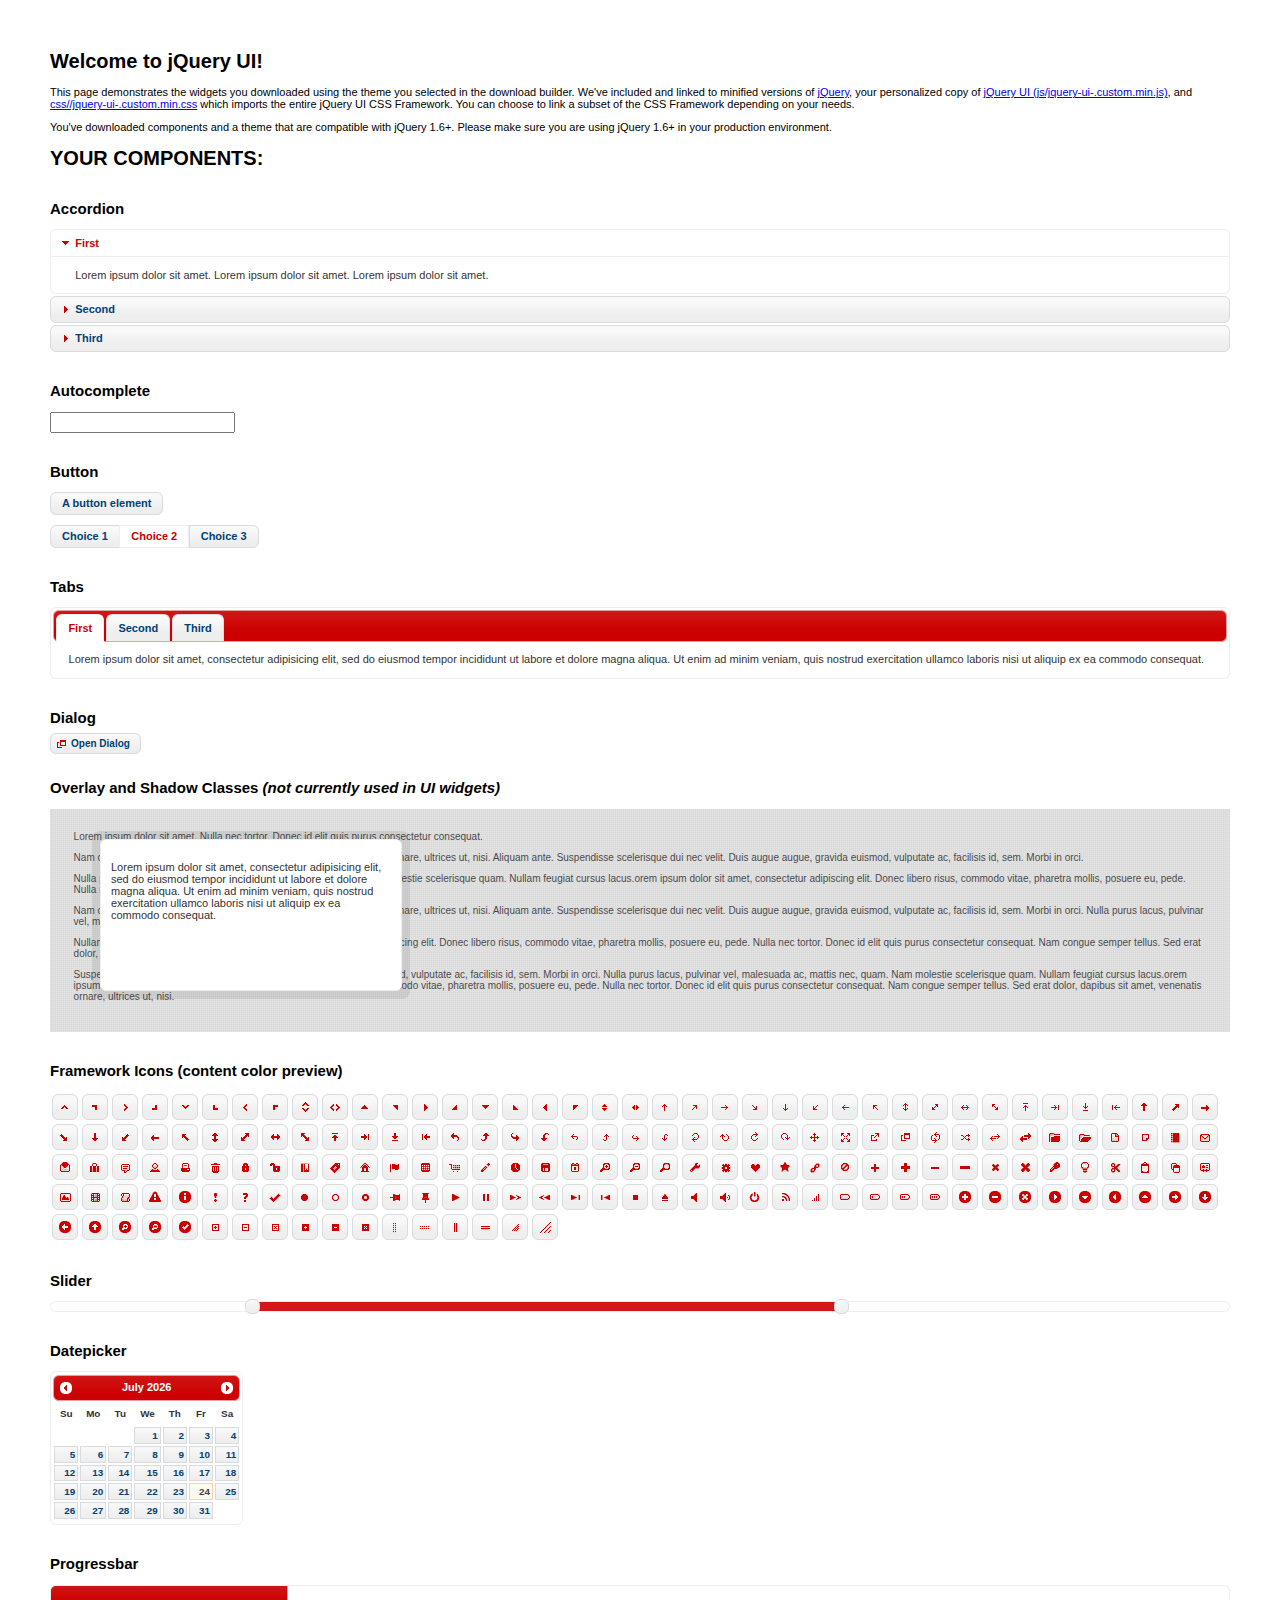
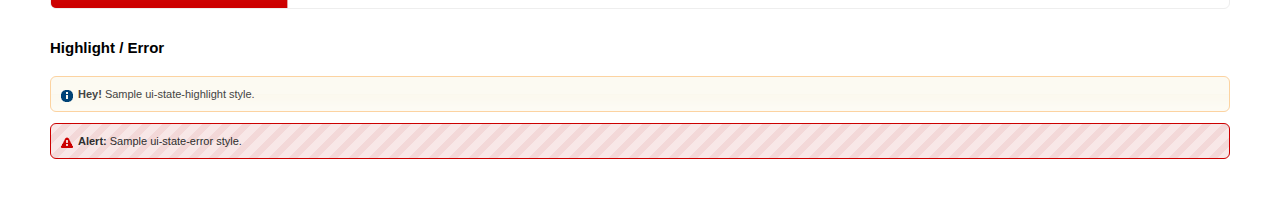
<file: assets/jquery-ui-1.10.3/index.html>
<!doctype html>
<html lang="us">
<head>
	<meta charset="utf-8">
	<title>jQuery UI Example Page</title>
	<link href="css/blitzer/jquery-ui-1.10.3.custom.css" rel="stylesheet">
	<script src="js/jquery-1.9.1.js"></script>
	<script src="js/jquery-ui-1.10.3.custom.js"></script>
	<script>
	$(function() {
		
		$( "#accordion" ).accordion();
		

		
		var availableTags = [
			"ActionScript",
			"AppleScript",
			"Asp",
			"BASIC",
			"C",
			"C++",
			"Clojure",
			"COBOL",
			"ColdFusion",
			"Erlang",
			"Fortran",
			"Groovy",
			"Haskell",
			"Java",
			"JavaScript",
			"Lisp",
			"Perl",
			"PHP",
			"Python",
			"Ruby",
			"Scala",
			"Scheme"
		];
		$( "#autocomplete" ).autocomplete({
			source: availableTags
		});
		

		
		$( "#button" ).button();
		$( "#radioset" ).buttonset();
		

		
		$( "#tabs" ).tabs();
		

		
		$( "#dialog" ).dialog({
			autoOpen: false,
			width: 400,
			buttons: [
				{
					text: "Ok",
					click: function() {
						$( this ).dialog( "close" );
					}
				},
				{
					text: "Cancel",
					click: function() {
						$( this ).dialog( "close" );
					}
				}
			]
		});

		// Link to open the dialog
		$( "#dialog-link" ).click(function( event ) {
			$( "#dialog" ).dialog( "open" );
			event.preventDefault();
		});
		

		
		$( "#datepicker" ).datepicker({
			inline: true
		});
		

		
		$( "#slider" ).slider({
			range: true,
			values: [ 17, 67 ]
		});
		

		
		$( "#progressbar" ).progressbar({
			value: 20
		});
		

		// Hover states on the static widgets
		$( "#dialog-link, #icons li" ).hover(
			function() {
				$( this ).addClass( "ui-state-hover" );
			},
			function() {
				$( this ).removeClass( "ui-state-hover" );
			}
		);
	});
	</script>
	<style>
	body{
		font: 62.5% "Trebuchet MS", sans-serif;
		margin: 50px;
	}
	.demoHeaders {
		margin-top: 2em;
	}
	#dialog-link {
		padding: .4em 1em .4em 20px;
		text-decoration: none;
		position: relative;
	}
	#dialog-link span.ui-icon {
		margin: 0 5px 0 0;
		position: absolute;
		left: .2em;
		top: 50%;
		margin-top: -8px;
	}
	#icons {
		margin: 0;
		padding: 0;
	}
	#icons li {
		margin: 2px;
		position: relative;
		padding: 4px 0;
		cursor: pointer;
		float: left;
		list-style: none;
	}
	#icons span.ui-icon {
		float: left;
		margin: 0 4px;
	}
	.fakewindowcontain .ui-widget-overlay {
		position: absolute;
	}
	</style>
</head>
<body>

<h1>Welcome to jQuery UI!</h1>

<div class="ui-widget">
	<p>This page demonstrates the widgets you downloaded using the theme you selected in the download builder. We've included and linked to minified versions of <a href="js/jquery-1.9.1.js">jQuery</a>, your personalized copy of <a href="js/jquery-ui-.custom.min.js">jQuery UI (js/jquery-ui-.custom.min.js)</a>, and <a href="css//jquery-ui-.custom.min.css">css//jquery-ui-.custom.min.css</a> which imports the entire jQuery UI CSS Framework. You can choose to link a subset of the CSS Framework depending on your needs. </p>
	<p>You've downloaded components and a theme that are compatible with jQuery 1.6+. Please make sure you are using jQuery 1.6+ in your production environment.</p>
</div>

<h1>YOUR COMPONENTS:</h1>


<!-- Accordion -->
<h2 class="demoHeaders">Accordion</h2>
<div id="accordion">
	<h3>First</h3>
	<div>Lorem ipsum dolor sit amet. Lorem ipsum dolor sit amet. Lorem ipsum dolor sit amet.</div>
	<h3>Second</h3>
	<div>Phasellus mattis tincidunt nibh.</div>
	<h3>Third</h3>
	<div>Nam dui erat, auctor a, dignissim quis.</div>
</div>



<!-- Autocomplete -->
<h2 class="demoHeaders">Autocomplete</h2>
<div>
	<input id="autocomplete" title="type &quot;a&quot;">
</div>



<!-- Button -->
<h2 class="demoHeaders">Button</h2>
<button id="button">A button element</button>
<form style="margin-top: 1em;">
	<div id="radioset">
		<input type="radio" id="radio1" name="radio"><label for="radio1">Choice 1</label>
		<input type="radio" id="radio2" name="radio" checked="checked"><label for="radio2">Choice 2</label>
		<input type="radio" id="radio3" name="radio"><label for="radio3">Choice 3</label>
	</div>
</form>



<!-- Tabs -->
<h2 class="demoHeaders">Tabs</h2>
<div id="tabs">
	<ul>
		<li><a href="#tabs-1">First</a></li>
		<li><a href="#tabs-2">Second</a></li>
		<li><a href="#tabs-3">Third</a></li>
	</ul>
	<div id="tabs-1">Lorem ipsum dolor sit amet, consectetur adipisicing elit, sed do eiusmod tempor incididunt ut labore et dolore magna aliqua. Ut enim ad minim veniam, quis nostrud exercitation ullamco laboris nisi ut aliquip ex ea commodo consequat.</div>
	<div id="tabs-2">Phasellus mattis tincidunt nibh. Cras orci urna, blandit id, pretium vel, aliquet ornare, felis. Maecenas scelerisque sem non nisl. Fusce sed lorem in enim dictum bibendum.</div>
	<div id="tabs-3">Nam dui erat, auctor a, dignissim quis, sollicitudin eu, felis. Pellentesque nisi urna, interdum eget, sagittis et, consequat vestibulum, lacus. Mauris porttitor ullamcorper augue.</div>
</div>



<!-- Dialog NOTE: Dialog is not generated by UI in this demo so it can be visually styled in themeroller-->
<h2 class="demoHeaders">Dialog</h2>
<p><a href="#" id="dialog-link" class="ui-state-default ui-corner-all"><span class="ui-icon ui-icon-newwin"></span>Open Dialog</a></p>

<h2 class="demoHeaders">Overlay and Shadow Classes <em>(not currently used in UI widgets)</em></h2>
<div style="position: relative; width: 96%; height: 200px; padding:1% 2%; overflow:hidden;" class="fakewindowcontain">
	<p>Lorem ipsum dolor sit amet,  Nulla nec tortor. Donec id elit quis purus consectetur consequat. </p><p>Nam congue semper tellus. Sed erat dolor, dapibus sit amet, venenatis ornare, ultrices ut, nisi. Aliquam ante. Suspendisse scelerisque dui nec velit. Duis augue augue, gravida euismod, vulputate ac, facilisis id, sem. Morbi in orci. </p><p>Nulla purus lacus, pulvinar vel, malesuada ac, mattis nec, quam. Nam molestie scelerisque quam. Nullam feugiat cursus lacus.orem ipsum dolor sit amet, consectetur adipiscing elit. Donec libero risus, commodo vitae, pharetra mollis, posuere eu, pede. Nulla nec tortor. Donec id elit quis purus consectetur consequat. </p><p>Nam congue semper tellus. Sed erat dolor, dapibus sit amet, venenatis ornare, ultrices ut, nisi. Aliquam ante. Suspendisse scelerisque dui nec velit. Duis augue augue, gravida euismod, vulputate ac, facilisis id, sem. Morbi in orci. Nulla purus lacus, pulvinar vel, malesuada ac, mattis nec, quam. Nam molestie scelerisque quam. </p><p>Nullam feugiat cursus lacus.orem ipsum dolor sit amet, consectetur adipiscing elit. Donec libero risus, commodo vitae, pharetra mollis, posuere eu, pede. Nulla nec tortor. Donec id elit quis purus consectetur consequat. Nam congue semper tellus. Sed erat dolor, dapibus sit amet, venenatis ornare, ultrices ut, nisi. Aliquam ante. </p><p>Suspendisse scelerisque dui nec velit. Duis augue augue, gravida euismod, vulputate ac, facilisis id, sem. Morbi in orci. Nulla purus lacus, pulvinar vel, malesuada ac, mattis nec, quam. Nam molestie scelerisque quam. Nullam feugiat cursus lacus.orem ipsum dolor sit amet, consectetur adipiscing elit. Donec libero risus, commodo vitae, pharetra mollis, posuere eu, pede. Nulla nec tortor. Donec id elit quis purus consectetur consequat. Nam congue semper tellus. Sed erat dolor, dapibus sit amet, venenatis ornare, ultrices ut, nisi. </p>

	<!-- ui-dialog -->
	<div class="ui-overlay"><div class="ui-widget-overlay"></div><div class="ui-widget-shadow ui-corner-all" style="width: 302px; height: 152px; position: absolute; left: 50px; top: 30px;"></div></div>
	<div style="position: absolute; width: 280px; height: 130px;left: 50px; top: 30px; padding: 10px;" class="ui-widget ui-widget-content ui-corner-all">
		<div class="ui-dialog-content ui-widget-content" style="background: none; border: 0;">
			<p>Lorem ipsum dolor sit amet, consectetur adipisicing elit, sed do eiusmod tempor incididunt ut labore et dolore magna aliqua. Ut enim ad minim veniam, quis nostrud exercitation ullamco laboris nisi ut aliquip ex ea commodo consequat.</p>
		</div>
	</div>

</div>

<!-- ui-dialog -->
<div id="dialog" title="Dialog Title">
	<p>Lorem ipsum dolor sit amet, consectetur adipisicing elit, sed do eiusmod tempor incididunt ut labore et dolore magna aliqua. Ut enim ad minim veniam, quis nostrud exercitation ullamco laboris nisi ut aliquip ex ea commodo consequat.</p>
</div>



<h2 class="demoHeaders">Framework Icons (content color preview)</h2>
<ul id="icons" class="ui-widget ui-helper-clearfix">
	<li class="ui-state-default ui-corner-all" title=".ui-icon-carat-1-n"><span class="ui-icon ui-icon-carat-1-n"></span></li>
	<li class="ui-state-default ui-corner-all" title=".ui-icon-carat-1-ne"><span class="ui-icon ui-icon-carat-1-ne"></span></li>
	<li class="ui-state-default ui-corner-all" title=".ui-icon-carat-1-e"><span class="ui-icon ui-icon-carat-1-e"></span></li>
	<li class="ui-state-default ui-corner-all" title=".ui-icon-carat-1-se"><span class="ui-icon ui-icon-carat-1-se"></span></li>
	<li class="ui-state-default ui-corner-all" title=".ui-icon-carat-1-s"><span class="ui-icon ui-icon-carat-1-s"></span></li>
	<li class="ui-state-default ui-corner-all" title=".ui-icon-carat-1-sw"><span class="ui-icon ui-icon-carat-1-sw"></span></li>
	<li class="ui-state-default ui-corner-all" title=".ui-icon-carat-1-w"><span class="ui-icon ui-icon-carat-1-w"></span></li>
	<li class="ui-state-default ui-corner-all" title=".ui-icon-carat-1-nw"><span class="ui-icon ui-icon-carat-1-nw"></span></li>
	<li class="ui-state-default ui-corner-all" title=".ui-icon-carat-2-n-s"><span class="ui-icon ui-icon-carat-2-n-s"></span></li>
	<li class="ui-state-default ui-corner-all" title=".ui-icon-carat-2-e-w"><span class="ui-icon ui-icon-carat-2-e-w"></span></li>
	<li class="ui-state-default ui-corner-all" title=".ui-icon-triangle-1-n"><span class="ui-icon ui-icon-triangle-1-n"></span></li>
	<li class="ui-state-default ui-corner-all" title=".ui-icon-triangle-1-ne"><span class="ui-icon ui-icon-triangle-1-ne"></span></li>
	<li class="ui-state-default ui-corner-all" title=".ui-icon-triangle-1-e"><span class="ui-icon ui-icon-triangle-1-e"></span></li>
	<li class="ui-state-default ui-corner-all" title=".ui-icon-triangle-1-se"><span class="ui-icon ui-icon-triangle-1-se"></span></li>
	<li class="ui-state-default ui-corner-all" title=".ui-icon-triangle-1-s"><span class="ui-icon ui-icon-triangle-1-s"></span></li>
	<li class="ui-state-default ui-corner-all" title=".ui-icon-triangle-1-sw"><span class="ui-icon ui-icon-triangle-1-sw"></span></li>
	<li class="ui-state-default ui-corner-all" title=".ui-icon-triangle-1-w"><span class="ui-icon ui-icon-triangle-1-w"></span></li>
	<li class="ui-state-default ui-corner-all" title=".ui-icon-triangle-1-nw"><span class="ui-icon ui-icon-triangle-1-nw"></span></li>
	<li class="ui-state-default ui-corner-all" title=".ui-icon-triangle-2-n-s"><span class="ui-icon ui-icon-triangle-2-n-s"></span></li>
	<li class="ui-state-default ui-corner-all" title=".ui-icon-triangle-2-e-w"><span class="ui-icon ui-icon-triangle-2-e-w"></span></li>
	<li class="ui-state-default ui-corner-all" title=".ui-icon-arrow-1-n"><span class="ui-icon ui-icon-arrow-1-n"></span></li>
	<li class="ui-state-default ui-corner-all" title=".ui-icon-arrow-1-ne"><span class="ui-icon ui-icon-arrow-1-ne"></span></li>
	<li class="ui-state-default ui-corner-all" title=".ui-icon-arrow-1-e"><span class="ui-icon ui-icon-arrow-1-e"></span></li>
	<li class="ui-state-default ui-corner-all" title=".ui-icon-arrow-1-se"><span class="ui-icon ui-icon-arrow-1-se"></span></li>
	<li class="ui-state-default ui-corner-all" title=".ui-icon-arrow-1-s"><span class="ui-icon ui-icon-arrow-1-s"></span></li>
	<li class="ui-state-default ui-corner-all" title=".ui-icon-arrow-1-sw"><span class="ui-icon ui-icon-arrow-1-sw"></span></li>
	<li class="ui-state-default ui-corner-all" title=".ui-icon-arrow-1-w"><span class="ui-icon ui-icon-arrow-1-w"></span></li>
	<li class="ui-state-default ui-corner-all" title=".ui-icon-arrow-1-nw"><span class="ui-icon ui-icon-arrow-1-nw"></span></li>
	<li class="ui-state-default ui-corner-all" title=".ui-icon-arrow-2-n-s"><span class="ui-icon ui-icon-arrow-2-n-s"></span></li>
	<li class="ui-state-default ui-corner-all" title=".ui-icon-arrow-2-ne-sw"><span class="ui-icon ui-icon-arrow-2-ne-sw"></span></li>
	<li class="ui-state-default ui-corner-all" title=".ui-icon-arrow-2-e-w"><span class="ui-icon ui-icon-arrow-2-e-w"></span></li>
	<li class="ui-state-default ui-corner-all" title=".ui-icon-arrow-2-se-nw"><span class="ui-icon ui-icon-arrow-2-se-nw"></span></li>
	<li class="ui-state-default ui-corner-all" title=".ui-icon-arrowstop-1-n"><span class="ui-icon ui-icon-arrowstop-1-n"></span></li>
	<li class="ui-state-default ui-corner-all" title=".ui-icon-arrowstop-1-e"><span class="ui-icon ui-icon-arrowstop-1-e"></span></li>
	<li class="ui-state-default ui-corner-all" title=".ui-icon-arrowstop-1-s"><span class="ui-icon ui-icon-arrowstop-1-s"></span></li>
	<li class="ui-state-default ui-corner-all" title=".ui-icon-arrowstop-1-w"><span class="ui-icon ui-icon-arrowstop-1-w"></span></li>
	<li class="ui-state-default ui-corner-all" title=".ui-icon-arrowthick-1-n"><span class="ui-icon ui-icon-arrowthick-1-n"></span></li>
	<li class="ui-state-default ui-corner-all" title=".ui-icon-arrowthick-1-ne"><span class="ui-icon ui-icon-arrowthick-1-ne"></span></li>
	<li class="ui-state-default ui-corner-all" title=".ui-icon-arrowthick-1-e"><span class="ui-icon ui-icon-arrowthick-1-e"></span></li>
	<li class="ui-state-default ui-corner-all" title=".ui-icon-arrowthick-1-se"><span class="ui-icon ui-icon-arrowthick-1-se"></span></li>
	<li class="ui-state-default ui-corner-all" title=".ui-icon-arrowthick-1-s"><span class="ui-icon ui-icon-arrowthick-1-s"></span></li>
	<li class="ui-state-default ui-corner-all" title=".ui-icon-arrowthick-1-sw"><span class="ui-icon ui-icon-arrowthick-1-sw"></span></li>
	<li class="ui-state-default ui-corner-all" title=".ui-icon-arrowthick-1-w"><span class="ui-icon ui-icon-arrowthick-1-w"></span></li>
	<li class="ui-state-default ui-corner-all" title=".ui-icon-arrowthick-1-nw"><span class="ui-icon ui-icon-arrowthick-1-nw"></span></li>
	<li class="ui-state-default ui-corner-all" title=".ui-icon-arrowthick-2-n-s"><span class="ui-icon ui-icon-arrowthick-2-n-s"></span></li>
	<li class="ui-state-default ui-corner-all" title=".ui-icon-arrowthick-2-ne-sw"><span class="ui-icon ui-icon-arrowthick-2-ne-sw"></span></li>
	<li class="ui-state-default ui-corner-all" title=".ui-icon-arrowthick-2-e-w"><span class="ui-icon ui-icon-arrowthick-2-e-w"></span></li>
	<li class="ui-state-default ui-corner-all" title=".ui-icon-arrowthick-2-se-nw"><span class="ui-icon ui-icon-arrowthick-2-se-nw"></span></li>
	<li class="ui-state-default ui-corner-all" title=".ui-icon-arrowthickstop-1-n"><span class="ui-icon ui-icon-arrowthickstop-1-n"></span></li>
	<li class="ui-state-default ui-corner-all" title=".ui-icon-arrowthickstop-1-e"><span class="ui-icon ui-icon-arrowthickstop-1-e"></span></li>
	<li class="ui-state-default ui-corner-all" title=".ui-icon-arrowthickstop-1-s"><span class="ui-icon ui-icon-arrowthickstop-1-s"></span></li>
	<li class="ui-state-default ui-corner-all" title=".ui-icon-arrowthickstop-1-w"><span class="ui-icon ui-icon-arrowthickstop-1-w"></span></li>
	<li class="ui-state-default ui-corner-all" title=".ui-icon-arrowreturnthick-1-w"><span class="ui-icon ui-icon-arrowreturnthick-1-w"></span></li>
	<li class="ui-state-default ui-corner-all" title=".ui-icon-arrowreturnthick-1-n"><span class="ui-icon ui-icon-arrowreturnthick-1-n"></span></li>
	<li class="ui-state-default ui-corner-all" title=".ui-icon-arrowreturnthick-1-e"><span class="ui-icon ui-icon-arrowreturnthick-1-e"></span></li>
	<li class="ui-state-default ui-corner-all" title=".ui-icon-arrowreturnthick-1-s"><span class="ui-icon ui-icon-arrowreturnthick-1-s"></span></li>
	<li class="ui-state-default ui-corner-all" title=".ui-icon-arrowreturn-1-w"><span class="ui-icon ui-icon-arrowreturn-1-w"></span></li>
	<li class="ui-state-default ui-corner-all" title=".ui-icon-arrowreturn-1-n"><span class="ui-icon ui-icon-arrowreturn-1-n"></span></li>
	<li class="ui-state-default ui-corner-all" title=".ui-icon-arrowreturn-1-e"><span class="ui-icon ui-icon-arrowreturn-1-e"></span></li>
	<li class="ui-state-default ui-corner-all" title=".ui-icon-arrowreturn-1-s"><span class="ui-icon ui-icon-arrowreturn-1-s"></span></li>
	<li class="ui-state-default ui-corner-all" title=".ui-icon-arrowrefresh-1-w"><span class="ui-icon ui-icon-arrowrefresh-1-w"></span></li>
	<li class="ui-state-default ui-corner-all" title=".ui-icon-arrowrefresh-1-n"><span class="ui-icon ui-icon-arrowrefresh-1-n"></span></li>
	<li class="ui-state-default ui-corner-all" title=".ui-icon-arrowrefresh-1-e"><span class="ui-icon ui-icon-arrowrefresh-1-e"></span></li>
	<li class="ui-state-default ui-corner-all" title=".ui-icon-arrowrefresh-1-s"><span class="ui-icon ui-icon-arrowrefresh-1-s"></span></li>
	<li class="ui-state-default ui-corner-all" title=".ui-icon-arrow-4"><span class="ui-icon ui-icon-arrow-4"></span></li>
	<li class="ui-state-default ui-corner-all" title=".ui-icon-arrow-4-diag"><span class="ui-icon ui-icon-arrow-4-diag"></span></li>
	<li class="ui-state-default ui-corner-all" title=".ui-icon-extlink"><span class="ui-icon ui-icon-extlink"></span></li>
	<li class="ui-state-default ui-corner-all" title=".ui-icon-newwin"><span class="ui-icon ui-icon-newwin"></span></li>
	<li class="ui-state-default ui-corner-all" title=".ui-icon-refresh"><span class="ui-icon ui-icon-refresh"></span></li>
	<li class="ui-state-default ui-corner-all" title=".ui-icon-shuffle"><span class="ui-icon ui-icon-shuffle"></span></li>
	<li class="ui-state-default ui-corner-all" title=".ui-icon-transfer-e-w"><span class="ui-icon ui-icon-transfer-e-w"></span></li>
	<li class="ui-state-default ui-corner-all" title=".ui-icon-transferthick-e-w"><span class="ui-icon ui-icon-transferthick-e-w"></span></li>
	<li class="ui-state-default ui-corner-all" title=".ui-icon-folder-collapsed"><span class="ui-icon ui-icon-folder-collapsed"></span></li>
	<li class="ui-state-default ui-corner-all" title=".ui-icon-folder-open"><span class="ui-icon ui-icon-folder-open"></span></li>
	<li class="ui-state-default ui-corner-all" title=".ui-icon-document"><span class="ui-icon ui-icon-document"></span></li>
	<li class="ui-state-default ui-corner-all" title=".ui-icon-document-b"><span class="ui-icon ui-icon-document-b"></span></li>
	<li class="ui-state-default ui-corner-all" title=".ui-icon-note"><span class="ui-icon ui-icon-note"></span></li>
	<li class="ui-state-default ui-corner-all" title=".ui-icon-mail-closed"><span class="ui-icon ui-icon-mail-closed"></span></li>
	<li class="ui-state-default ui-corner-all" title=".ui-icon-mail-open"><span class="ui-icon ui-icon-mail-open"></span></li>
	<li class="ui-state-default ui-corner-all" title=".ui-icon-suitcase"><span class="ui-icon ui-icon-suitcase"></span></li>
	<li class="ui-state-default ui-corner-all" title=".ui-icon-comment"><span class="ui-icon ui-icon-comment"></span></li>
	<li class="ui-state-default ui-corner-all" title=".ui-icon-person"><span class="ui-icon ui-icon-person"></span></li>
	<li class="ui-state-default ui-corner-all" title=".ui-icon-print"><span class="ui-icon ui-icon-print"></span></li>
	<li class="ui-state-default ui-corner-all" title=".ui-icon-trash"><span class="ui-icon ui-icon-trash"></span></li>
	<li class="ui-state-default ui-corner-all" title=".ui-icon-locked"><span class="ui-icon ui-icon-locked"></span></li>
	<li class="ui-state-default ui-corner-all" title=".ui-icon-unlocked"><span class="ui-icon ui-icon-unlocked"></span></li>
	<li class="ui-state-default ui-corner-all" title=".ui-icon-bookmark"><span class="ui-icon ui-icon-bookmark"></span></li>
	<li class="ui-state-default ui-corner-all" title=".ui-icon-tag"><span class="ui-icon ui-icon-tag"></span></li>
	<li class="ui-state-default ui-corner-all" title=".ui-icon-home"><span class="ui-icon ui-icon-home"></span></li>
	<li class="ui-state-default ui-corner-all" title=".ui-icon-flag"><span class="ui-icon ui-icon-flag"></span></li>
	<li class="ui-state-default ui-corner-all" title=".ui-icon-calculator"><span class="ui-icon ui-icon-calculator"></span></li>
	<li class="ui-state-default ui-corner-all" title=".ui-icon-cart"><span class="ui-icon ui-icon-cart"></span></li>
	<li class="ui-state-default ui-corner-all" title=".ui-icon-pencil"><span class="ui-icon ui-icon-pencil"></span></li>
	<li class="ui-state-default ui-corner-all" title=".ui-icon-clock"><span class="ui-icon ui-icon-clock"></span></li>
	<li class="ui-state-default ui-corner-all" title=".ui-icon-disk"><span class="ui-icon ui-icon-disk"></span></li>
	<li class="ui-state-default ui-corner-all" title=".ui-icon-calendar"><span class="ui-icon ui-icon-calendar"></span></li>
	<li class="ui-state-default ui-corner-all" title=".ui-icon-zoomin"><span class="ui-icon ui-icon-zoomin"></span></li>
	<li class="ui-state-default ui-corner-all" title=".ui-icon-zoomout"><span class="ui-icon ui-icon-zoomout"></span></li>
	<li class="ui-state-default ui-corner-all" title=".ui-icon-search"><span class="ui-icon ui-icon-search"></span></li>
	<li class="ui-state-default ui-corner-all" title=".ui-icon-wrench"><span class="ui-icon ui-icon-wrench"></span></li>
	<li class="ui-state-default ui-corner-all" title=".ui-icon-gear"><span class="ui-icon ui-icon-gear"></span></li>
	<li class="ui-state-default ui-corner-all" title=".ui-icon-heart"><span class="ui-icon ui-icon-heart"></span></li>
	<li class="ui-state-default ui-corner-all" title=".ui-icon-star"><span class="ui-icon ui-icon-star"></span></li>
	<li class="ui-state-default ui-corner-all" title=".ui-icon-link"><span class="ui-icon ui-icon-link"></span></li>
	<li class="ui-state-default ui-corner-all" title=".ui-icon-cancel"><span class="ui-icon ui-icon-cancel"></span></li>
	<li class="ui-state-default ui-corner-all" title=".ui-icon-plus"><span class="ui-icon ui-icon-plus"></span></li>
	<li class="ui-state-default ui-corner-all" title=".ui-icon-plusthick"><span class="ui-icon ui-icon-plusthick"></span></li>
	<li class="ui-state-default ui-corner-all" title=".ui-icon-minus"><span class="ui-icon ui-icon-minus"></span></li>
	<li class="ui-state-default ui-corner-all" title=".ui-icon-minusthick"><span class="ui-icon ui-icon-minusthick"></span></li>
	<li class="ui-state-default ui-corner-all" title=".ui-icon-close"><span class="ui-icon ui-icon-close"></span></li>
	<li class="ui-state-default ui-corner-all" title=".ui-icon-closethick"><span class="ui-icon ui-icon-closethick"></span></li>
	<li class="ui-state-default ui-corner-all" title=".ui-icon-key"><span class="ui-icon ui-icon-key"></span></li>
	<li class="ui-state-default ui-corner-all" title=".ui-icon-lightbulb"><span class="ui-icon ui-icon-lightbulb"></span></li>
	<li class="ui-state-default ui-corner-all" title=".ui-icon-scissors"><span class="ui-icon ui-icon-scissors"></span></li>
	<li class="ui-state-default ui-corner-all" title=".ui-icon-clipboard"><span class="ui-icon ui-icon-clipboard"></span></li>
	<li class="ui-state-default ui-corner-all" title=".ui-icon-copy"><span class="ui-icon ui-icon-copy"></span></li>
	<li class="ui-state-default ui-corner-all" title=".ui-icon-contact"><span class="ui-icon ui-icon-contact"></span></li>
	<li class="ui-state-default ui-corner-all" title=".ui-icon-image"><span class="ui-icon ui-icon-image"></span></li>
	<li class="ui-state-default ui-corner-all" title=".ui-icon-video"><span class="ui-icon ui-icon-video"></span></li>
	<li class="ui-state-default ui-corner-all" title=".ui-icon-script"><span class="ui-icon ui-icon-script"></span></li>
	<li class="ui-state-default ui-corner-all" title=".ui-icon-alert"><span class="ui-icon ui-icon-alert"></span></li>
	<li class="ui-state-default ui-corner-all" title=".ui-icon-info"><span class="ui-icon ui-icon-info"></span></li>
	<li class="ui-state-default ui-corner-all" title=".ui-icon-notice"><span class="ui-icon ui-icon-notice"></span></li>
	<li class="ui-state-default ui-corner-all" title=".ui-icon-help"><span class="ui-icon ui-icon-help"></span></li>
	<li class="ui-state-default ui-corner-all" title=".ui-icon-check"><span class="ui-icon ui-icon-check"></span></li>
	<li class="ui-state-default ui-corner-all" title=".ui-icon-bullet"><span class="ui-icon ui-icon-bullet"></span></li>
	<li class="ui-state-default ui-corner-all" title=".ui-icon-radio-off"><span class="ui-icon ui-icon-radio-off"></span></li>
	<li class="ui-state-default ui-corner-all" title=".ui-icon-radio-on"><span class="ui-icon ui-icon-radio-on"></span></li>
	<li class="ui-state-default ui-corner-all" title=".ui-icon-pin-w"><span class="ui-icon ui-icon-pin-w"></span></li>
	<li class="ui-state-default ui-corner-all" title=".ui-icon-pin-s"><span class="ui-icon ui-icon-pin-s"></span></li>
	<li class="ui-state-default ui-corner-all" title=".ui-icon-play"><span class="ui-icon ui-icon-play"></span></li>
	<li class="ui-state-default ui-corner-all" title=".ui-icon-pause"><span class="ui-icon ui-icon-pause"></span></li>
	<li class="ui-state-default ui-corner-all" title=".ui-icon-seek-next"><span class="ui-icon ui-icon-seek-next"></span></li>
	<li class="ui-state-default ui-corner-all" title=".ui-icon-seek-prev"><span class="ui-icon ui-icon-seek-prev"></span></li>
	<li class="ui-state-default ui-corner-all" title=".ui-icon-seek-end"><span class="ui-icon ui-icon-seek-end"></span></li>
	<li class="ui-state-default ui-corner-all" title=".ui-icon-seek-first"><span class="ui-icon ui-icon-seek-first"></span></li>
	<li class="ui-state-default ui-corner-all" title=".ui-icon-stop"><span class="ui-icon ui-icon-stop"></span></li>
	<li class="ui-state-default ui-corner-all" title=".ui-icon-eject"><span class="ui-icon ui-icon-eject"></span></li>
	<li class="ui-state-default ui-corner-all" title=".ui-icon-volume-off"><span class="ui-icon ui-icon-volume-off"></span></li>
	<li class="ui-state-default ui-corner-all" title=".ui-icon-volume-on"><span class="ui-icon ui-icon-volume-on"></span></li>
	<li class="ui-state-default ui-corner-all" title=".ui-icon-power"><span class="ui-icon ui-icon-power"></span></li>
	<li class="ui-state-default ui-corner-all" title=".ui-icon-signal-diag"><span class="ui-icon ui-icon-signal-diag"></span></li>
	<li class="ui-state-default ui-corner-all" title=".ui-icon-signal"><span class="ui-icon ui-icon-signal"></span></li>
	<li class="ui-state-default ui-corner-all" title=".ui-icon-battery-0"><span class="ui-icon ui-icon-battery-0"></span></li>
	<li class="ui-state-default ui-corner-all" title=".ui-icon-battery-1"><span class="ui-icon ui-icon-battery-1"></span></li>
	<li class="ui-state-default ui-corner-all" title=".ui-icon-battery-2"><span class="ui-icon ui-icon-battery-2"></span></li>
	<li class="ui-state-default ui-corner-all" title=".ui-icon-battery-3"><span class="ui-icon ui-icon-battery-3"></span></li>
	<li class="ui-state-default ui-corner-all" title=".ui-icon-circle-plus"><span class="ui-icon ui-icon-circle-plus"></span></li>
	<li class="ui-state-default ui-corner-all" title=".ui-icon-circle-minus"><span class="ui-icon ui-icon-circle-minus"></span></li>
	<li class="ui-state-default ui-corner-all" title=".ui-icon-circle-close"><span class="ui-icon ui-icon-circle-close"></span></li>
	<li class="ui-state-default ui-corner-all" title=".ui-icon-circle-triangle-e"><span class="ui-icon ui-icon-circle-triangle-e"></span></li>
	<li class="ui-state-default ui-corner-all" title=".ui-icon-circle-triangle-s"><span class="ui-icon ui-icon-circle-triangle-s"></span></li>
	<li class="ui-state-default ui-corner-all" title=".ui-icon-circle-triangle-w"><span class="ui-icon ui-icon-circle-triangle-w"></span></li>
	<li class="ui-state-default ui-corner-all" title=".ui-icon-circle-triangle-n"><span class="ui-icon ui-icon-circle-triangle-n"></span></li>
	<li class="ui-state-default ui-corner-all" title=".ui-icon-circle-arrow-e"><span class="ui-icon ui-icon-circle-arrow-e"></span></li>
	<li class="ui-state-default ui-corner-all" title=".ui-icon-circle-arrow-s"><span class="ui-icon ui-icon-circle-arrow-s"></span></li>
	<li class="ui-state-default ui-corner-all" title=".ui-icon-circle-arrow-w"><span class="ui-icon ui-icon-circle-arrow-w"></span></li>
	<li class="ui-state-default ui-corner-all" title=".ui-icon-circle-arrow-n"><span class="ui-icon ui-icon-circle-arrow-n"></span></li>
	<li class="ui-state-default ui-corner-all" title=".ui-icon-circle-zoomin"><span class="ui-icon ui-icon-circle-zoomin"></span></li>
	<li class="ui-state-default ui-corner-all" title=".ui-icon-circle-zoomout"><span class="ui-icon ui-icon-circle-zoomout"></span></li>
	<li class="ui-state-default ui-corner-all" title=".ui-icon-circle-check"><span class="ui-icon ui-icon-circle-check"></span></li>
	<li class="ui-state-default ui-corner-all" title=".ui-icon-circlesmall-plus"><span class="ui-icon ui-icon-circlesmall-plus"></span></li>
	<li class="ui-state-default ui-corner-all" title=".ui-icon-circlesmall-minus"><span class="ui-icon ui-icon-circlesmall-minus"></span></li>
	<li class="ui-state-default ui-corner-all" title=".ui-icon-circlesmall-close"><span class="ui-icon ui-icon-circlesmall-close"></span></li>
	<li class="ui-state-default ui-corner-all" title=".ui-icon-squaresmall-plus"><span class="ui-icon ui-icon-squaresmall-plus"></span></li>
	<li class="ui-state-default ui-corner-all" title=".ui-icon-squaresmall-minus"><span class="ui-icon ui-icon-squaresmall-minus"></span></li>
	<li class="ui-state-default ui-corner-all" title=".ui-icon-squaresmall-close"><span class="ui-icon ui-icon-squaresmall-close"></span></li>
	<li class="ui-state-default ui-corner-all" title=".ui-icon-grip-dotted-vertical"><span class="ui-icon ui-icon-grip-dotted-vertical"></span></li>
	<li class="ui-state-default ui-corner-all" title=".ui-icon-grip-dotted-horizontal"><span class="ui-icon ui-icon-grip-dotted-horizontal"></span></li>
	<li class="ui-state-default ui-corner-all" title=".ui-icon-grip-solid-vertical"><span class="ui-icon ui-icon-grip-solid-vertical"></span></li>
	<li class="ui-state-default ui-corner-all" title=".ui-icon-grip-solid-horizontal"><span class="ui-icon ui-icon-grip-solid-horizontal"></span></li>
	<li class="ui-state-default ui-corner-all" title=".ui-icon-gripsmall-diagonal-se"><span class="ui-icon ui-icon-gripsmall-diagonal-se"></span></li>
	<li class="ui-state-default ui-corner-all" title=".ui-icon-grip-diagonal-se"><span class="ui-icon ui-icon-grip-diagonal-se"></span></li>
</ul>


<!-- Slider -->
<h2 class="demoHeaders">Slider</h2>
<div id="slider"></div>



<!-- Datepicker -->
<h2 class="demoHeaders">Datepicker</h2>
<div id="datepicker"></div>



<!-- Progressbar -->
<h2 class="demoHeaders">Progressbar</h2>
<div id="progressbar"></div>


<!-- Highlight / Error -->
<h2 class="demoHeaders">Highlight / Error</h2>
<div class="ui-widget">
	<div class="ui-state-highlight ui-corner-all" style="margin-top: 20px; padding: 0 .7em;">
		<p><span class="ui-icon ui-icon-info" style="float: left; margin-right: .3em;"></span>
		<strong>Hey!</strong> Sample ui-state-highlight style.</p>
	</div>
</div>
<br>
<div class="ui-widget">
	<div class="ui-state-error ui-corner-all" style="padding: 0 .7em;">
		<p><span class="ui-icon ui-icon-alert" style="float: left; margin-right: .3em;"></span>
		<strong>Alert:</strong> Sample ui-state-error style.</p>
	</div>
</div>

</body>
</html>
</file>
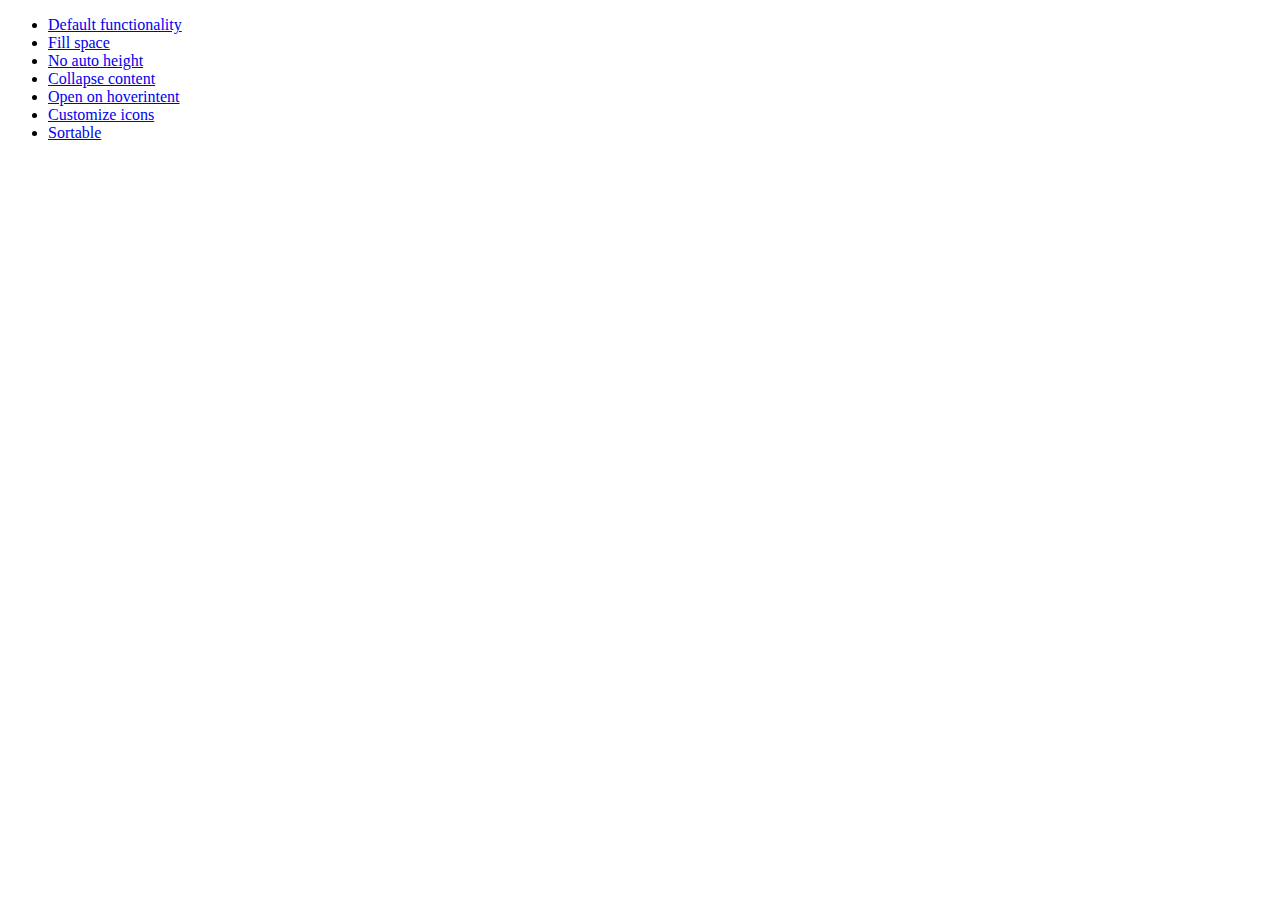
<file: assets/jquery-ui-1.10.3/development-bundle/demos/accordion/index.html>
<!doctype html>
<html lang="en">
<head>
	<meta charset="utf-8">
	<title>jQuery UI Accordion Demos</title>
</head>
<body>

<ul>
	<li><a href="default.html">Default functionality</a></li>
	<li><a href="fillspace.html">Fill space</a></li>
	<li><a href="no-auto-height.html">No auto height</a></li>
	<li><a href="collapsible.html">Collapse content</a></li>
	<li><a href="hoverintent.html">Open on hoverintent</a></li>
	<li><a href="custom-icons.html">Customize icons</a></li>
	<li><a href="sortable.html">Sortable</a></li>
</ul>

</body>
</html>
</file>
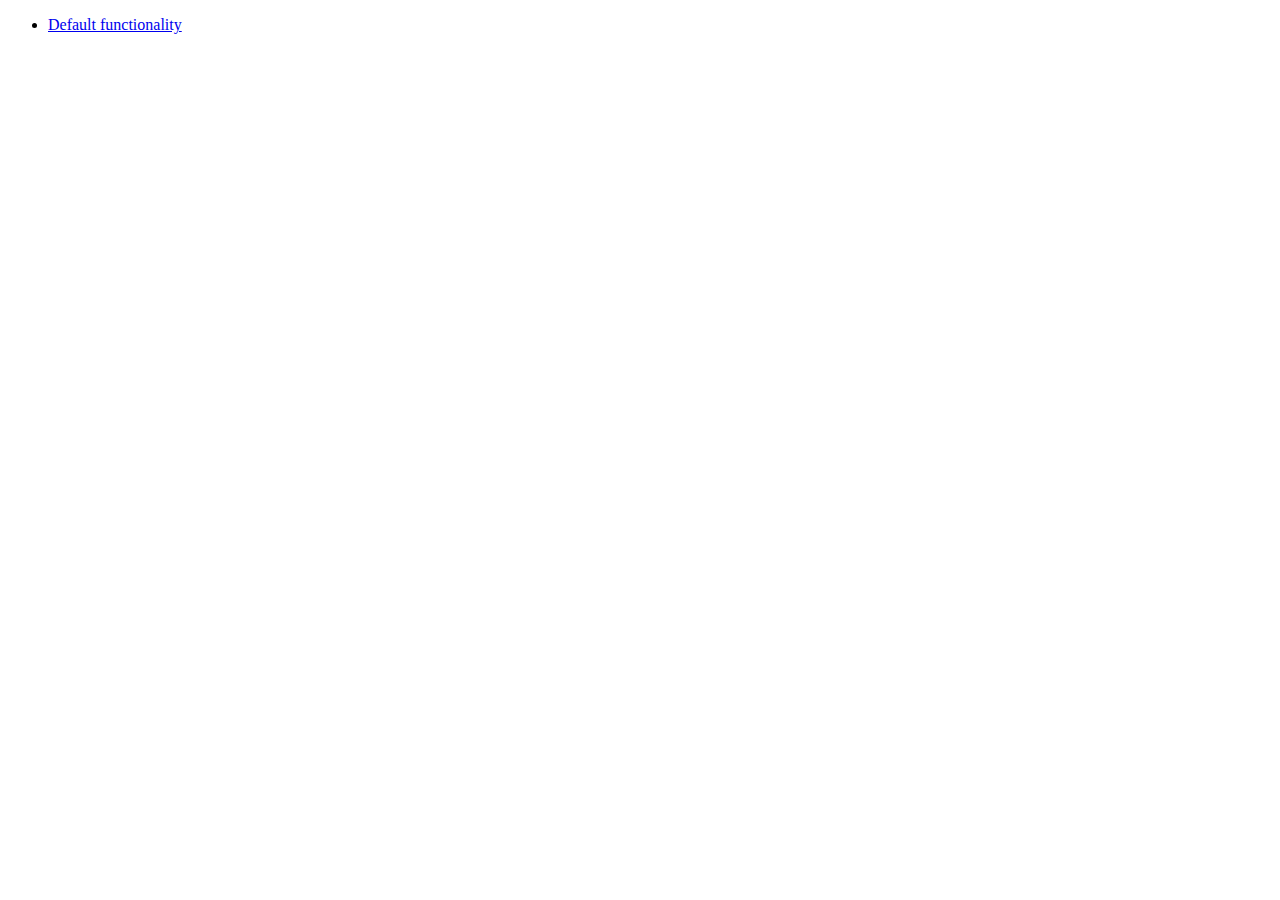
<file: assets/jquery-ui-1.10.3/development-bundle/demos/addClass/index.html>
<!doctype html>
<html lang="en">
<head>
	<meta charset="utf-8">
	<title>jQuery UI Effects Demos</title>
</head>
<body>

<ul>
	<li><a href="default.html">Default functionality</a></li>
</ul>

</body>
</html>
</file>
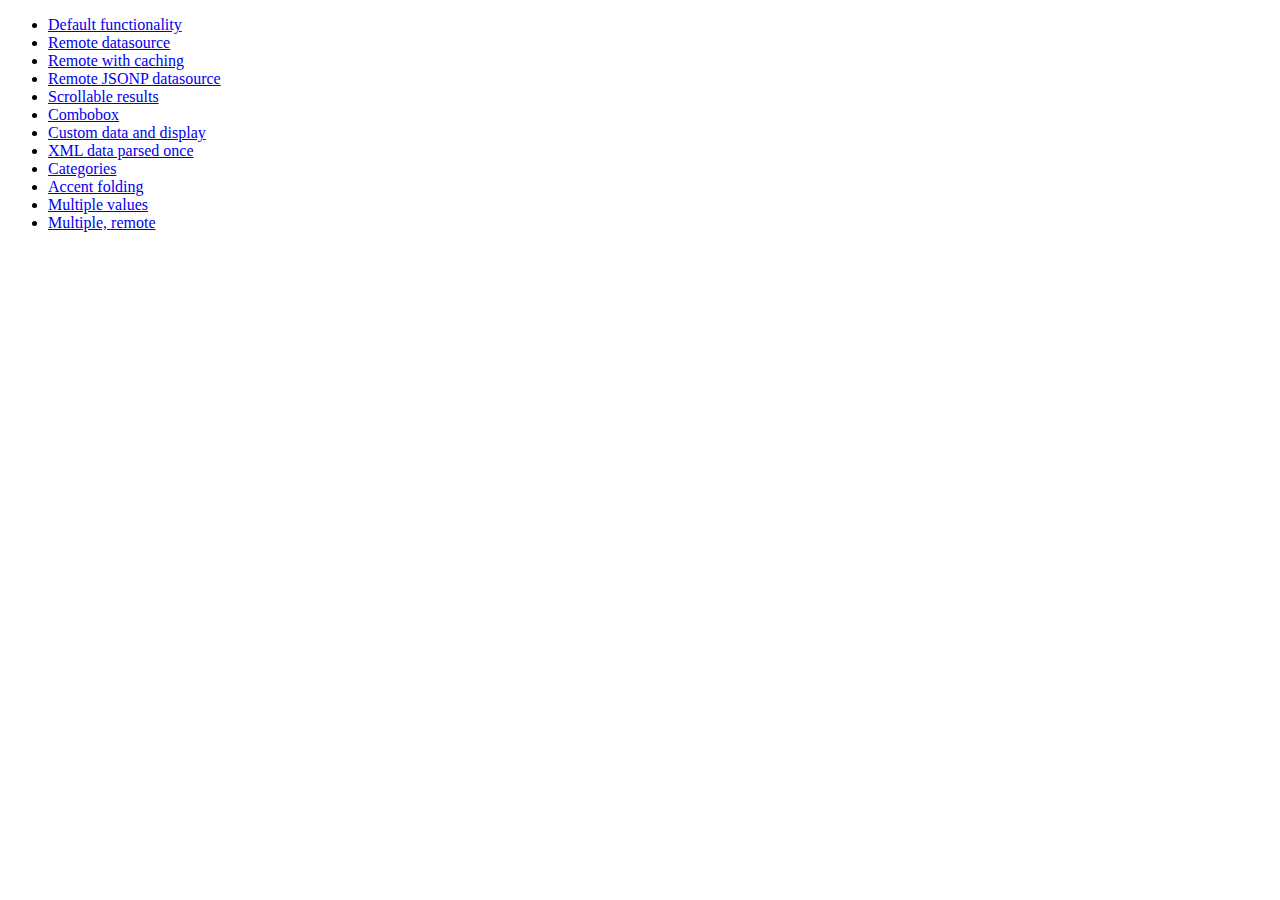
<file: assets/jquery-ui-1.10.3/development-bundle/demos/autocomplete/index.html>
<!doctype html>
<html lang="en">
<head>
	<meta charset="utf-8">
	<title>jQuery UI Autocomplete Demos</title>
</head>
<body>

<ul>
	<li><a href="default.html">Default functionality</a></li>
	<li><a href="remote.html">Remote datasource</a></li>
	<li><a href="remote-with-cache.html">Remote with caching</a></li>
	<li><a href="remote-jsonp.html">Remote JSONP datasource</a></li>
	<li><a href="maxheight.html">Scrollable results</a></li>
	<li><a href="combobox.html">Combobox</a></li>
	<li><a href="custom-data.html">Custom data and display</a></li>
	<li><a href="xml.html">XML data parsed once</a></li>
	<li><a href="categories.html">Categories</a></li>
	<li><a href="folding.html">Accent folding</a></li>
	<li><a href="multiple.html">Multiple values</a></li>
	<li><a href="multiple-remote.html">Multiple, remote</a></li>
</ul>

</body>
</html>
</file>
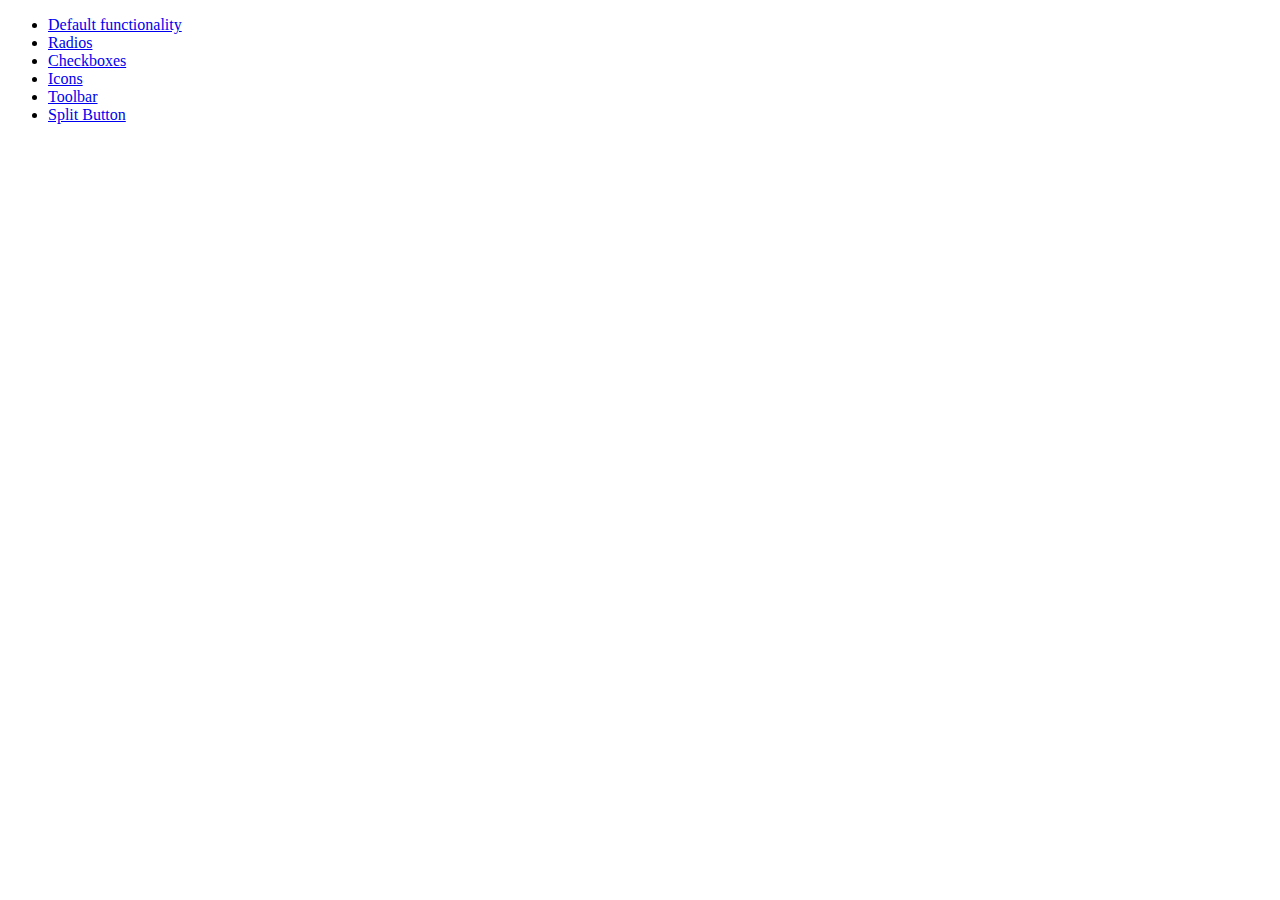
<file: assets/jquery-ui-1.10.3/development-bundle/demos/button/index.html>
<!doctype html>
<html lang="en">
<head>
	<meta charset="utf-8">
	<title>jQuery UI Button Demos</title>
</head>
<body>

<ul>
	<li><a href="default.html">Default functionality</a></li>
	<li><a href="radio.html">Radios</a></li>
	<li><a href="checkbox.html">Checkboxes</a></li>
	<li><a href="icons.html">Icons</a></li>
	<li><a href="toolbar.html">Toolbar</a></li>
	<li><a href="splitbutton.html">Split Button</a></li>
</ul>

</body>
</html>
</file>
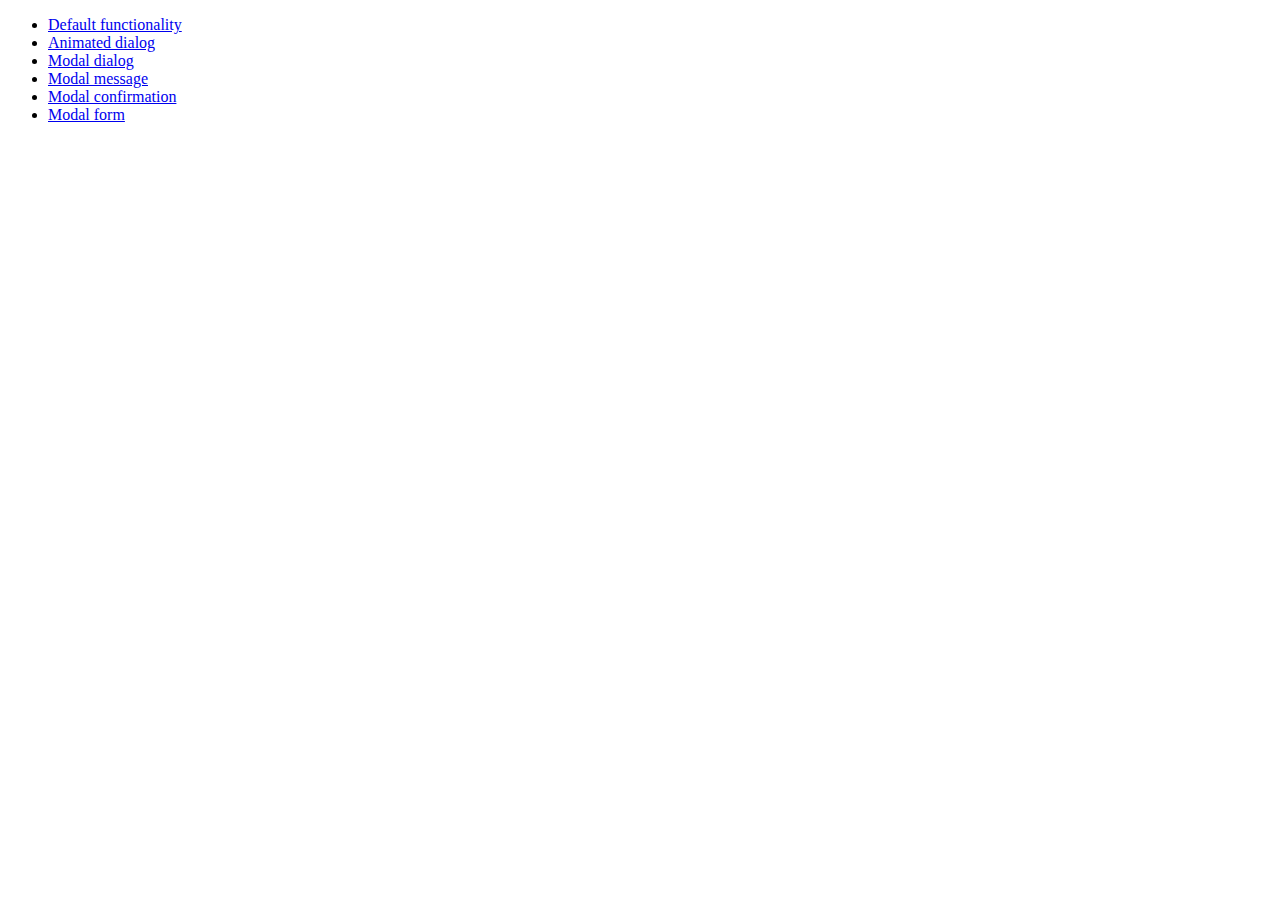
<file: assets/jquery-ui-1.10.3/development-bundle/demos/dialog/index.html>
<!doctype html>
<html lang="en">
<head>
	<meta charset="utf-8">
	<title>jQuery UI Dialog Demos</title>
</head>
<body>

<ul>
	<li><a href="default.html">Default functionality</a></li>
	<li><a href="animated.html">Animated dialog</a></li>
	<li><a href="modal.html">Modal dialog</a></li>
	<li><a href="modal-message.html">Modal message</a></li>
	<li><a href="modal-confirmation.html">Modal confirmation</a></li>
	<li><a href="modal-form.html">Modal form</a></li>
</ul>

</body>
</html>
</file>
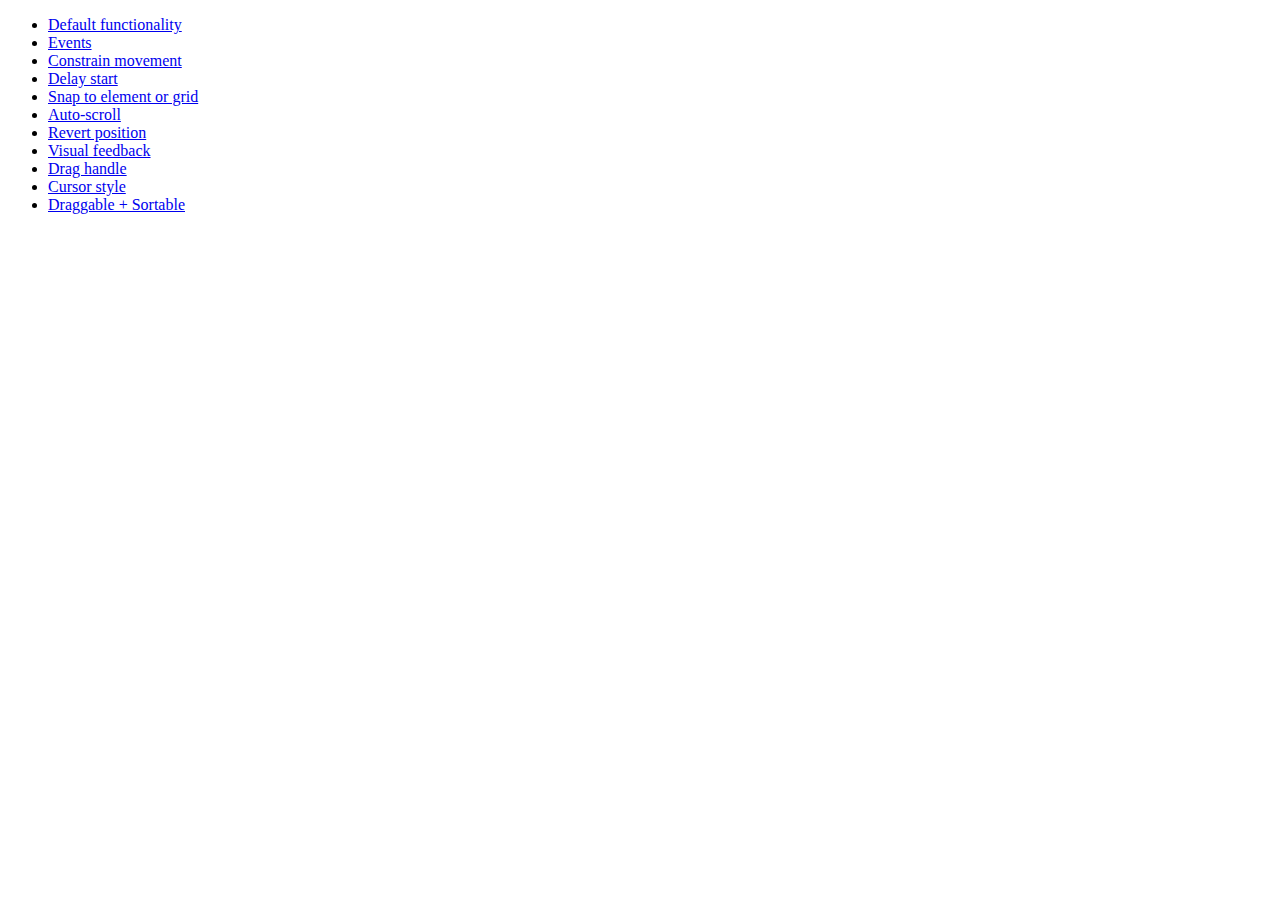
<file: assets/jquery-ui-1.10.3/development-bundle/demos/draggable/index.html>
<!doctype html>
<html lang="en">
<head>
	<meta charset="utf-8">
	<title>jQuery UI Draggable Demos</title>
</head>
<body>

<ul>
	<li><a href="default.html">Default functionality</a></li>
	<li><a href="events.html">Events</a></li>
	<li><a href="constrain-movement.html">Constrain movement</a></li>
	<li><a href="delay-start.html">Delay start</a></li>
	<li><a href="snap-to.html">Snap to element or grid</a></li>
	<li><a href="scroll.html">Auto-scroll</a></li>
	<li><a href="revert.html">Revert position</a></li>
	<li><a href="visual-feedback.html">Visual feedback</a></li>
	<li><a href="handle.html">Drag handle</a></li>
	<li><a href="cursor-style.html">Cursor style</a></li>
	<li><a href="sortable.html">Draggable + Sortable</a></li>
</ul>

</body>
</html>
</file>
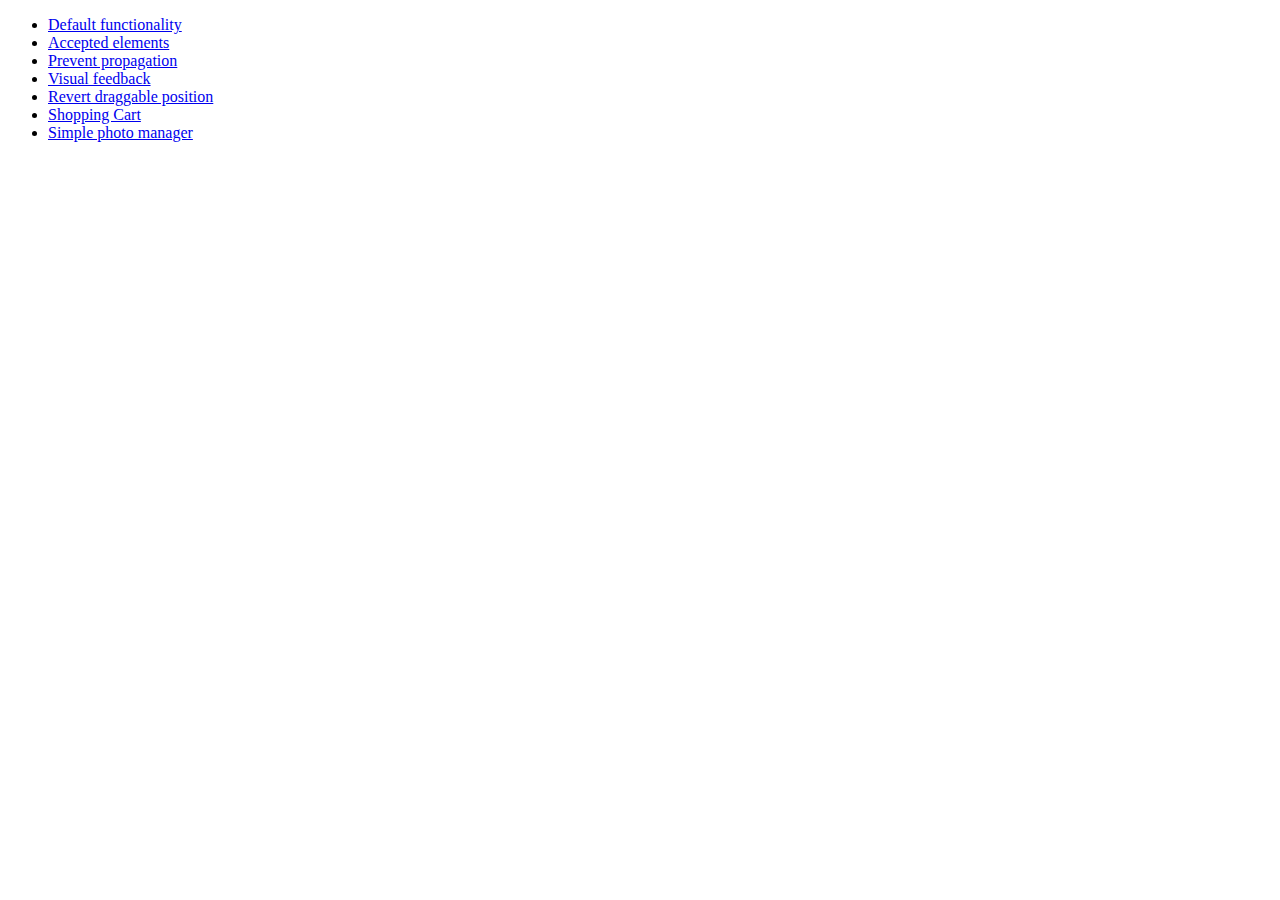
<file: assets/jquery-ui-1.10.3/development-bundle/demos/droppable/index.html>
<!doctype html>
<html lang="en">
<head>
	<meta charset="utf-8">
	<title>jQuery UI Droppable Demos</title>
</head>
<body>

<ul>
	<li><a href="default.html">Default functionality</a></li>
	<li><a href="accepted-elements.html">Accepted elements</a></li>
	<li><a href="propagation.html">Prevent propagation</a></li>
	<li><a href="visual-feedback.html">Visual feedback</a></li>
	<li><a href="revert.html">Revert draggable position</a></li>
	<li><a href="shopping-cart.html">Shopping Cart</a></li>
	<li><a href="photo-manager.html">Simple photo manager</a></li>
</ul>

</body>
</html>
</file>
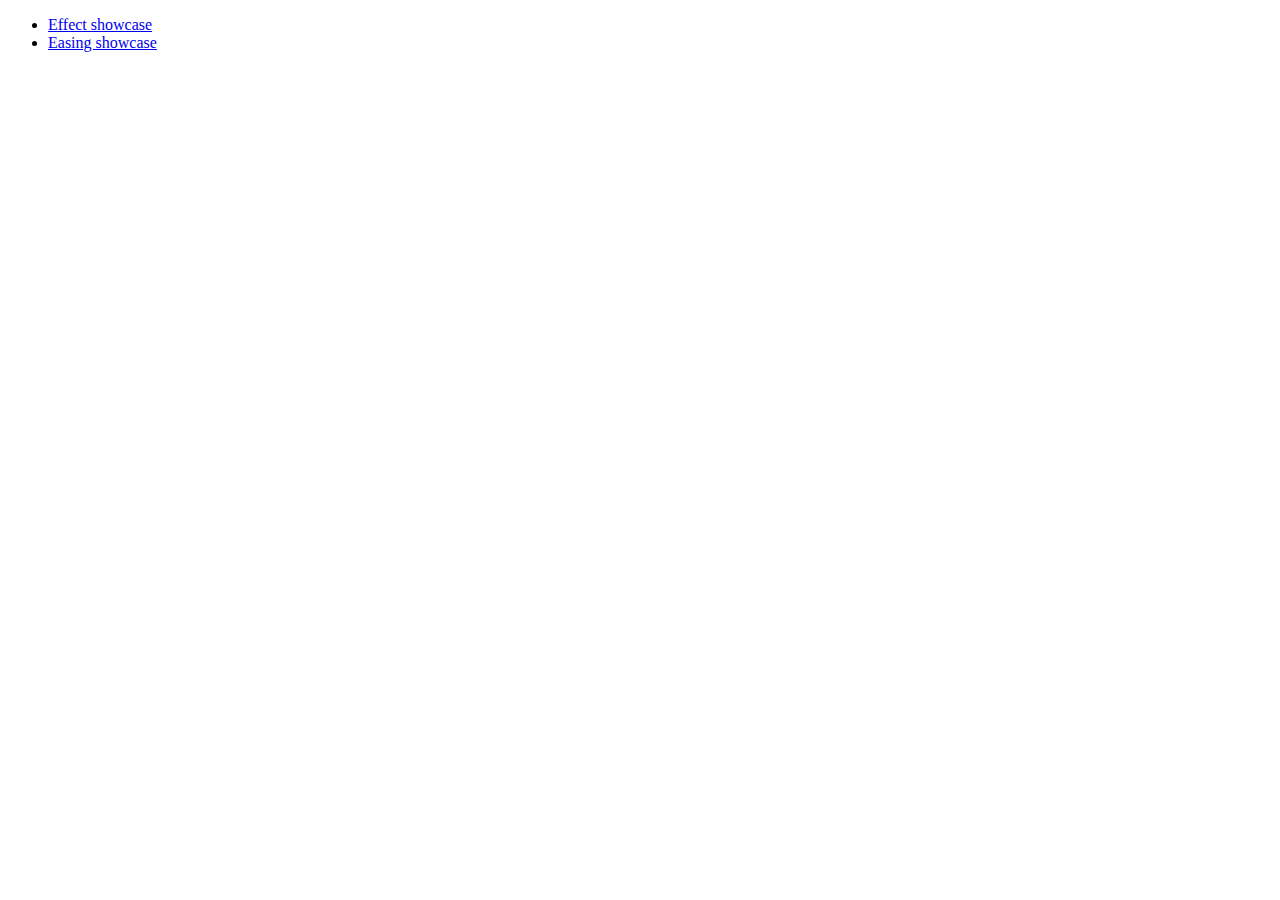
<file: assets/jquery-ui-1.10.3/development-bundle/demos/effect/index.html>
<!doctype html>
<html lang="en">
<head>
	<meta charset="utf-8">
	<title>jQuery UI Effects Demos</title>
</head>
<body>

<ul>
	<li><a href="default.html">Effect showcase</a></li>
	<li><a href="easing.html">Easing showcase</a></li>
</ul>

</body>
</html>
</file>
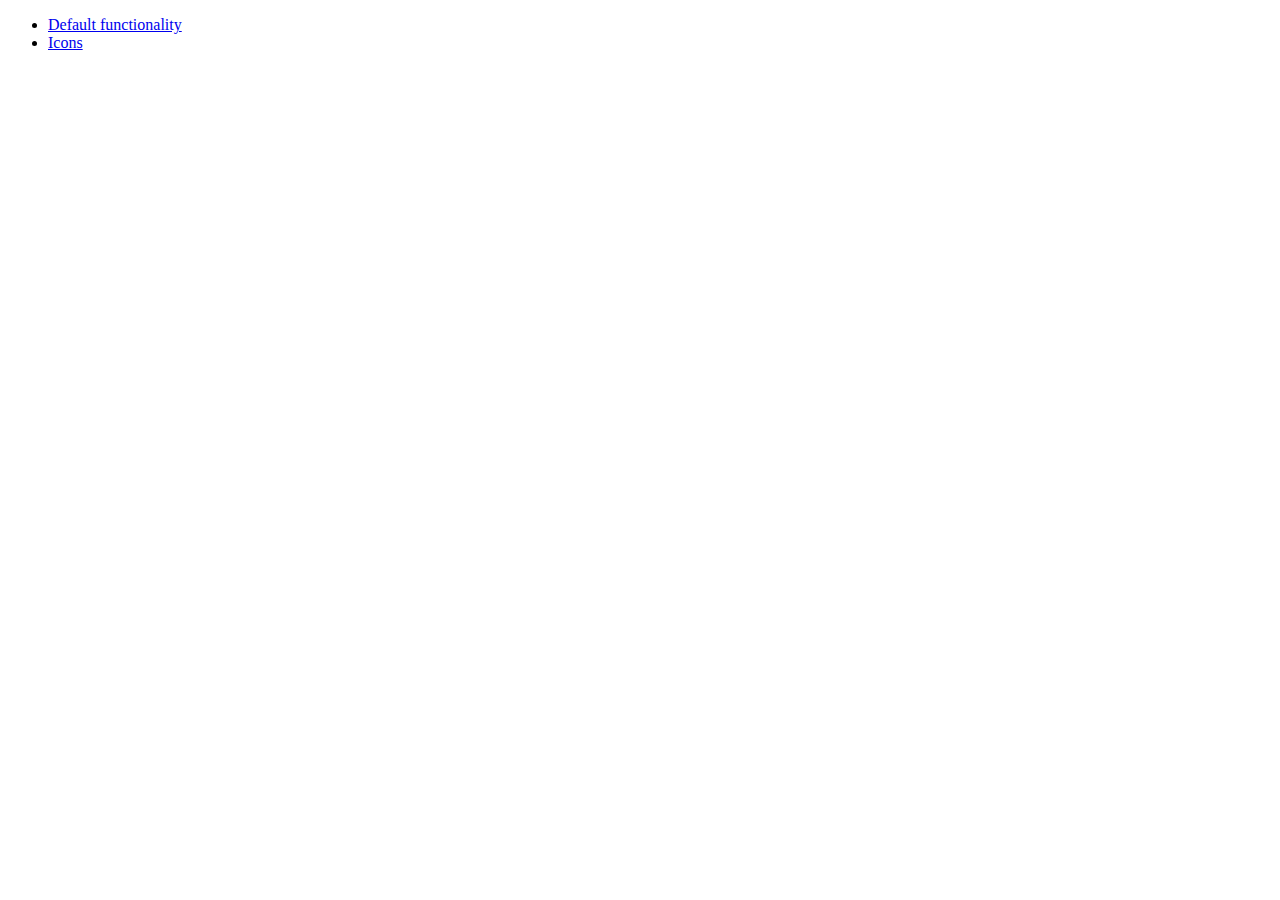
<file: assets/jquery-ui-1.10.3/development-bundle/demos/menu/index.html>
<!doctype html>
<html lang="en">
<head>
	<meta charset="utf-8">
	<title>jQuery UI Menu Demos</title>
</head>
<body>

<ul>
	<li><a href="default.html">Default functionality</a></li>
	<li><a href="icons.html">Icons</a></li>
</ul>

</body>
</html>
</file>
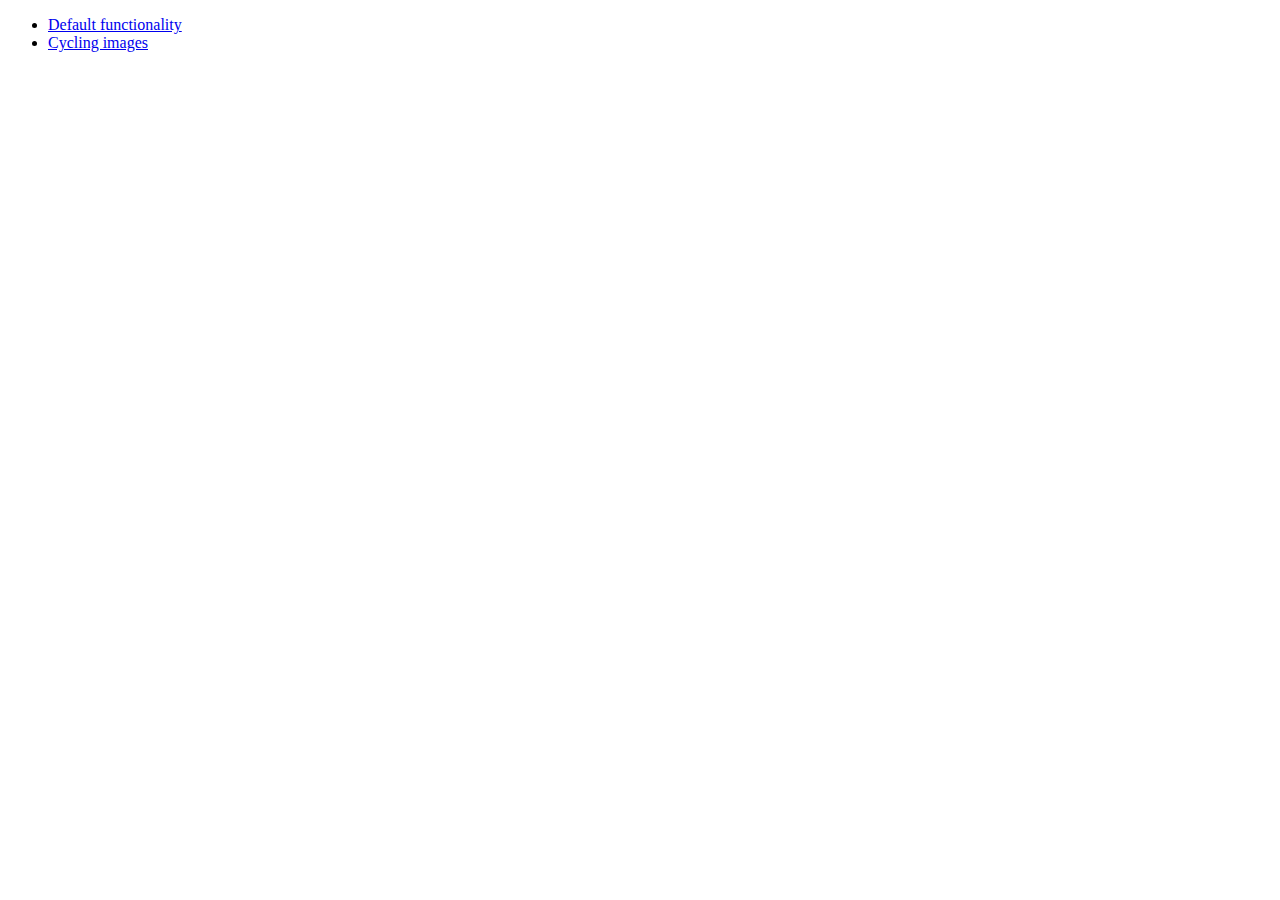
<file: assets/jquery-ui-1.10.3/development-bundle/demos/position/index.html>
<!doctype html>
<html lang="en">
<head>
	<meta charset="utf-8">
	<title>jQuery UI Position Demo</title>
</head>
<body>

<ul>
	<li><a href="default.html">Default functionality</a></li>
	<li><a href="cycler.html">Cycling images</a></li>
</ul>

</body>
</html>
</file>
